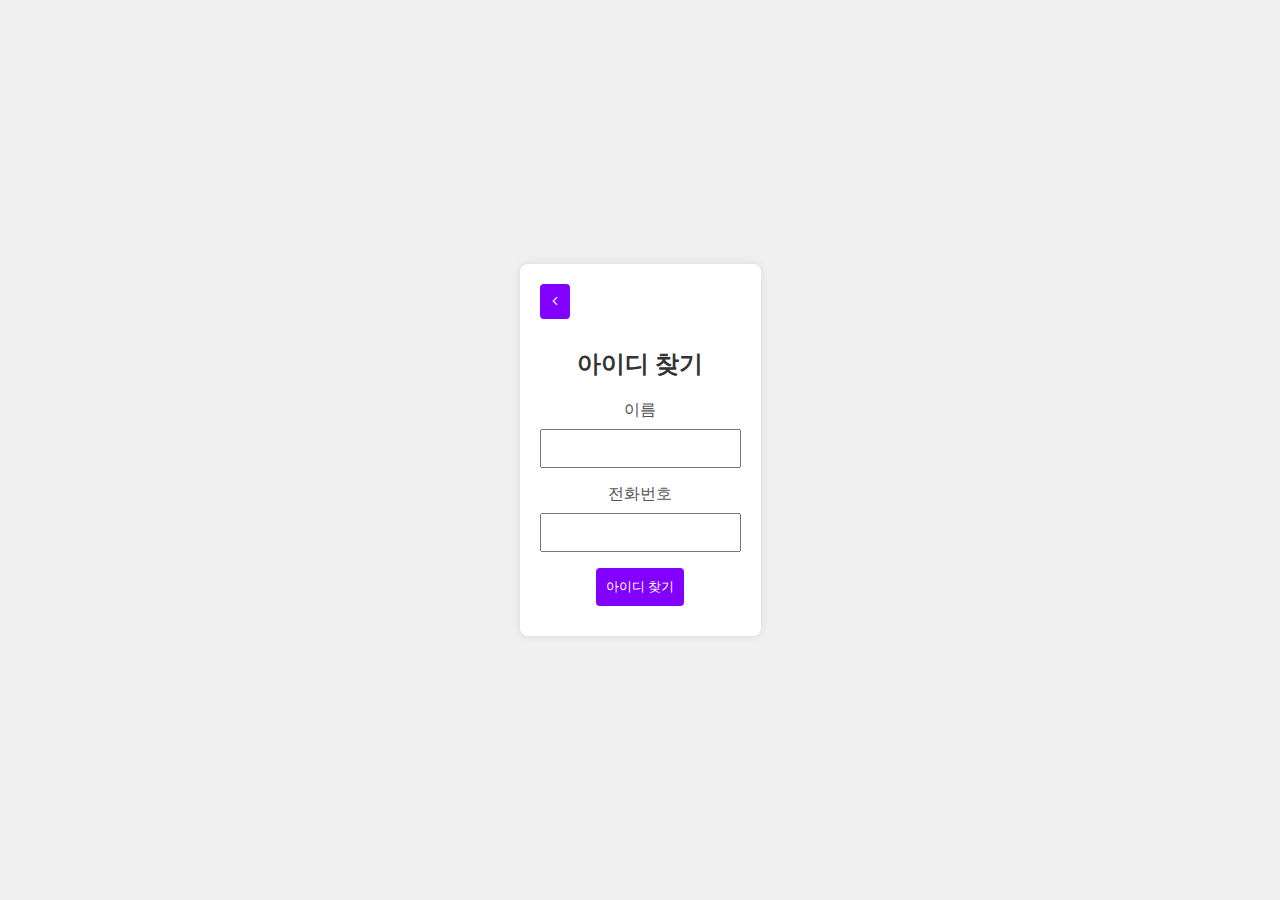
<file: find_id/find_id.html>
<!DOCTYPE html>
<html lang="ko">
<head>
    <meta charset="UTF-8">
    <meta name="viewport" content="width=device-width, initial-scale=1.0">
	<link rel="stylesheet" href="https://fonts.googleapis.com/css2?family=Material+Symbols+Outlined:opsz,wght,FILL,GRAD@20..48,100..700,0..1,-50..200" />
    <link rel="stylesheet" href="find_id.css">
	<script src="find_id.js"></script>
    <title>아이디 찾기</title>
</head>
<body>
    <div class="form-container">
		<button type="button" onclick="goBack()">
            <span class="material-symbols-outlined">
                arrow_back_ios_new
            </span>
        </button>
        <h2>아이디 찾기</h2>
        <form action="find_id.php" method="POST">
            <label for="name">이름</label>
            <input type="text" id="name" name="name" required>

            <label for="phone">전화번호</label>
            <input type="tel" id="phone" name="phone" required>

            <button type="submit">아이디 찾기</button>
        </form>
    </div>

</body>
</html>
</file>
<file: find_id/find_id.css>
/* find_id.css */

body {
    font-family: 'Pretendard', sans-serif;
    margin: 0;
    padding: 0;
    display: flex;
    align-items: center;
    justify-content: center;
    height: 100vh;
    background-color: #f0f0f0;
}

.form-container {
    text-align: center;
    background-color: #fff;
    padding: 20px;
    border-radius: 8px;
    box-shadow: 0 0 10px rgba(0, 0, 0, 0.1);
    display: flex;
    flex-direction: column;
    align-items: center;
    position: relative;
}

h2 {
    color: #333;
    margin-bottom: 20px;
}

.material-symbols-outlined {
    font-variation-settings:
        'FILL' 0,
        'wght' 400,
        'GRAD' 0,
        'opsz' 24;
    font-size: 10px;
}

button {
    margin-bottom: 10px; /* 버튼 아래의 간격 조절 */
    padding: 10px;
    background-color: #8200ff;
    color: #fff;
    border: none;
    border-radius: 4px;
    cursor: pointer;
}

button:nth-child(1) {
    align-self: flex-start; /* 뒤로 가기 버튼을 왼쪽에 정렬 */
}

button:nth-child(2) {
    align-self: center; /* 아이디 찾기 버튼을 가운데에 정렬 */
}

button:hover {
    background-color: #0056b3;
    transition: background-color 0.3s ease;
}

form {
    display: flex;
    flex-direction: column;
    align-items: center;
}

label {
    margin-bottom: 8px;
    color: #555;
}

input {
    padding: 10px;
    margin-bottom: 16px;
}

button[type="submit"] {
    padding: 10px;
    background-color: #8200ff;
    color: #fff;
    border: none;
    border-radius: 4px;
    cursor: pointer;
}

button[type="submit"]:hover {
    background-color: #0056b3;
}
</file>
